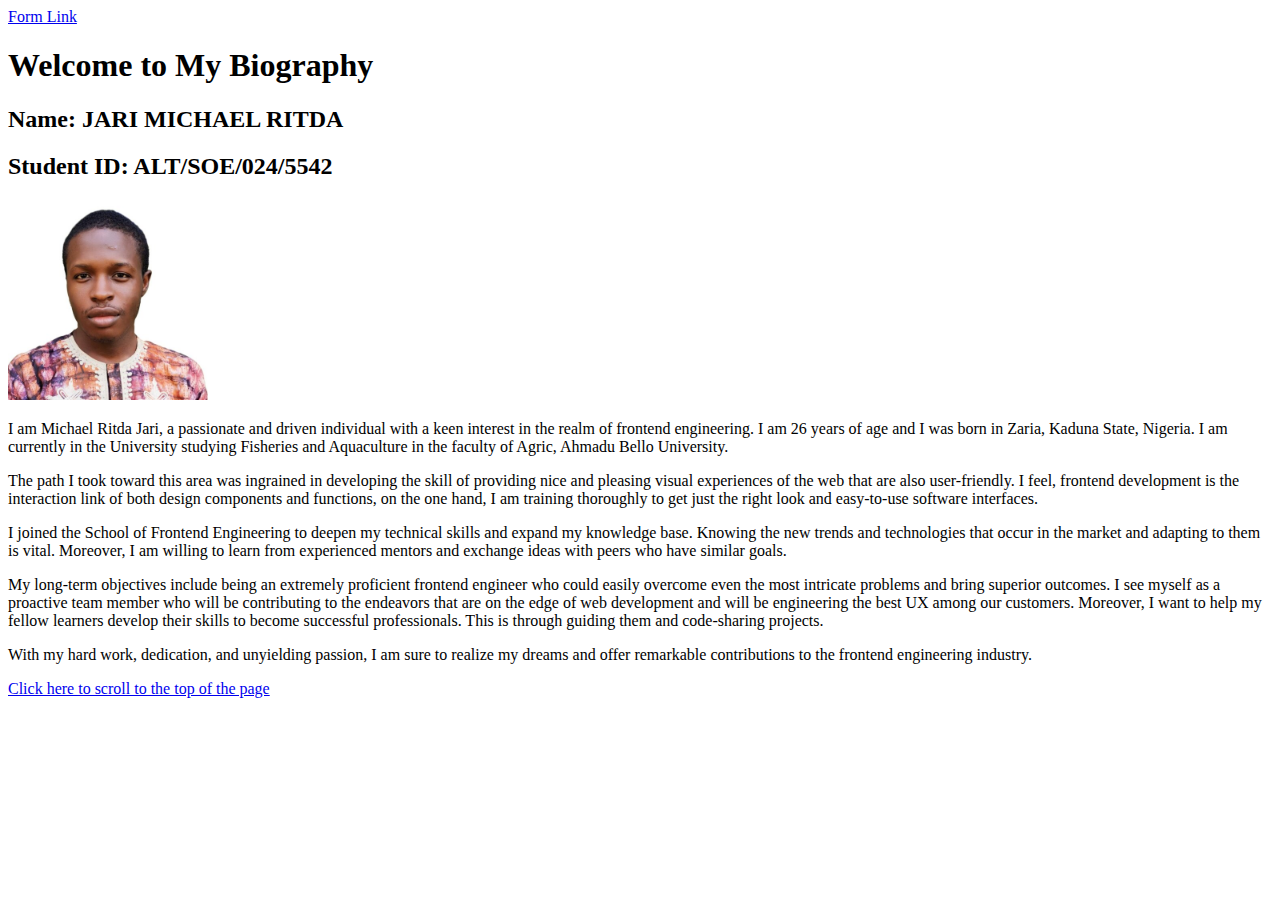
<file: index.html>
<!DOCTYPE html>
<html lang="en">
<head>
    <meta charset="UTF-8">
    <meta name="viewport" content="width=device-width, initial-scale=1.0">
    <title>AltSchool Assignment</title>
</head>
<body>
    <div id="top-of-page"></div>
    <a href="https://jarilone.github.io/Assignment/Form.html">Form Link</a>
    <div></div>
    <header>
        <h1>Welcome to My Biography</h1>
    </header>
    <h2>Name: JARI MICHAEL RITDA</h1>
    <h2>Student ID: ALT/SOE/024/5542</h2>
    <img src="passport.jpg" alt="passport-image" style="height: 200px; width: 200px;"   />
    <br />
    <p>I am Michael Ritda Jari, a passionate and driven individual with a keen interest in the realm of frontend engineering. I am 26 years of age and I was born in Zaria, Kaduna State, Nigeria. I am currently in the University studying Fisheries and Aquaculture in the faculty of Agric, Ahmadu Bello University.</p>
    <p>The path I took toward this area was ingrained in developing the skill of providing nice and pleasing visual experiences of the web that are also user-friendly. I feel, frontend development is the interaction link of both design components and functions, on the one hand, I am training thoroughly to get just the right look and easy-to-use software interfaces.</p>
    <p>I joined the School of Frontend Engineering to deepen my technical skills and expand my knowledge base. Knowing the new trends and technologies that occur in the market and adapting to them is vital. Moreover, I am willing to learn from experienced mentors and exchange ideas with peers who have similar goals.</p>
    <p>My long-term objectives include being an extremely proficient frontend engineer who could easily overcome even the most intricate problems and bring superior outcomes. I see myself as a proactive team member who will be contributing to the endeavors that are on the edge of web development and will be engineering the best UX among our customers. Moreover, I want to help my fellow learners develop their skills to become successful professionals. This is through guiding them and code-sharing projects.</p>
    <p>With my hard work, dedication, and unyielding passion, I am sure to realize my dreams and offer remarkable contributions to the frontend engineering industry.</p>
    <a href="#top-of-page">Click here to scroll to the top of the page</a>
</body>
</html>
</file>
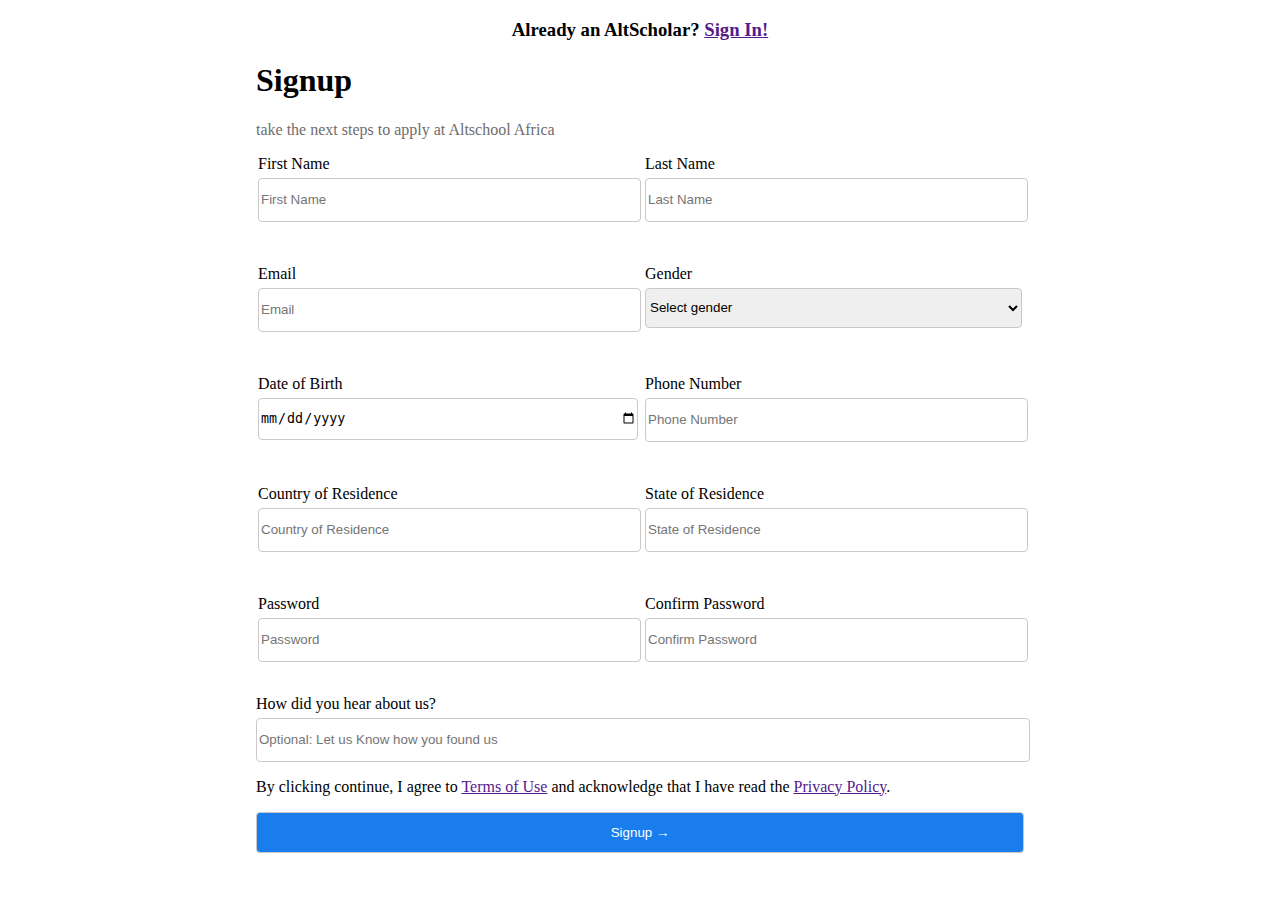
<file: Form.html>
<!DOCTYPE html>
<html lang="en">
<head>
    <meta charset="UTF-8">
    <meta name="viewport" content="width=device-width, initial-scale=1.0">
    <link rel="stylesheet" href="styles.css" />
    <title>Altschool form</title>
</head>
<body>
    <div>
        <form>
            <div>
                <h3 class="center">Already an AltScholar? <a href="">Sign In!</a></h2>
                <h1>Signup</h2>
                    <p class="fade">take the next steps to apply at Altschool Africa</p>
            </div>
            <fieldset>
                <label for="first-name">First Name <input id="first-name" placeholder="First Name" type="text" /></label>
                <label for="last-name">Last Name <input id="last-name" placeholder="Last Name" type="text" /></label>
                <label for="email">Email <input id="email" type="email" placeholder="Email" /></label>
                <label for="gender">Gender
                    <select>
                        <option value="">Select gender</option>
                        <option value="1">Male</option>
                        <option value="2">Female</option>
                    </select>
                </label>
                <label for="date-of-birth">Date of Birth <input id="date-of-birth" type="date" /></label>
                <label for="phone-number">Phone Number <input type="number" placeholder="Phone Number" /></label>
                <label for="country">Country of Residence <input id="country" placeholder="Country of Residence" type="text" /></label>
                <label for="state">State of Residence <input id="state" placeholder="State of Residence" type="text" /></label>
                <label for="password">Password <input id="password" placeholder="Password" type="password" /></label>
                <label for="confirm-password">Confirm Password <input id="confirm-password" placeholder="Confirm Password" type="password" /></label>
            </fieldset>
            <label for="info">How did you hear about us? <input placeholder="Optional: Let us Know how you found us"></textarea></label>
            <p>By clicking continue, I agree to <a href="">Terms of Use</a> and acknowledge that I have read the <a href="">Privacy Policy</a>.</p>
            <button>Signup →</button>
        </form>
    </div>
</body>
</html>
</file>
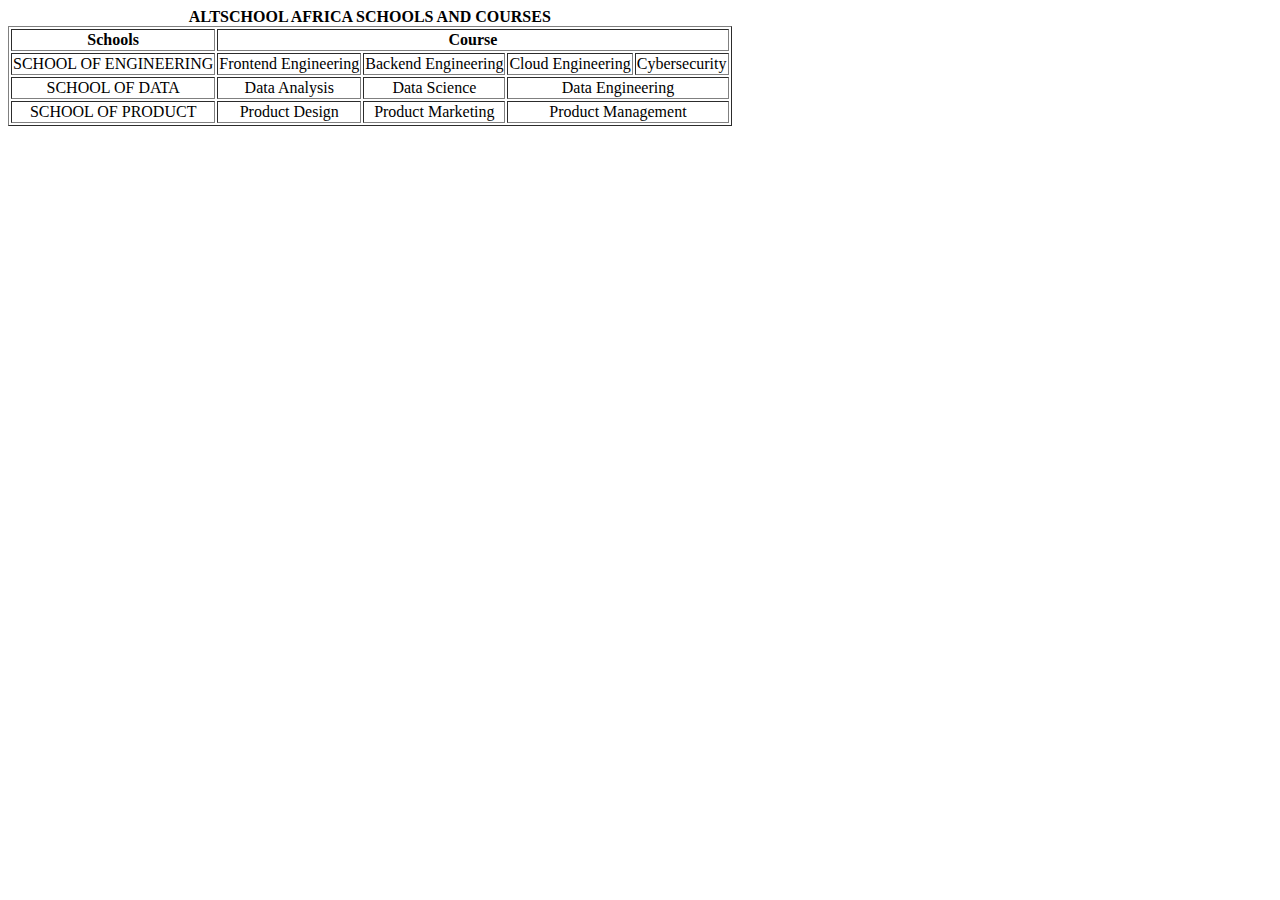
<file: Table stuffs.html>
<!DOCTYPE html>
<html lang="en">
<head>
    <meta charset="UTF-8">
    <meta name="viewport" content="width=device-width, initial-scale=1.0">
    <title>AltSchool Table</title>
</head>
<body>
    <table border="1">
        <caption><strong>ALTSCHOOL AFRICA SCHOOLS AND COURSES</strong></caption>
        <thead>
            <tr>
                <th>Schools</th>
                <th colspan="4">Course</th>
            </tr>
        </thead>
        <tbody>
            <tr align="center">
                <td>SCHOOL OF ENGINEERING</td>
                <td>Frontend Engineering</td>
                <td>Backend Engineering</td>
                <td>Cloud Engineering</td>
                <td>Cybersecurity</td>
            </tr>
            <tr align="center">
                <td>SCHOOL OF DATA</td>
                <td>Data Analysis</td>
                <td>Data Science</td>
                <td colspan="2">Data Engineering</td>
            </tr>
            <tr align="center">
                <td>SCHOOL OF PRODUCT</td>
                <td>Product Design</td>
                <td>Product Marketing</td>
                <td colspan="2">Product Management</td>
            </tr>
        </tbody>
    </table>
</body>
</html>
</file>
<file: styles.css>
body {
    font-family:Verdana, Geneva, Tahoma, sans-serif
    color: #000;
}
form {
    margin: 0 auto;
    max-width: 800px;
    min-width: 300px;
    width: 60vw;
}
.center { 
    text-align: center;
}
fieldset {
    border: none;
    display: grid;
    grid-template-columns: repeat(2, 1fr);
    gap: 10px;
    grid-auto-rows: minmax(100px, auto);
    padding: 0px;
}
button {
    color: #fff;
    background-color: #1a7dee;
    display: block;
    width: 100%;
    padding: 0.75rem;
    border: solid 1px #ccc8c8;
    border-radius: 4px;
    cursor: pointer;
}
input, textarea, select{
    width: 100%;
    margin: 0;
    margin-top: 5px;
    min-height: 3em;
    border-radius: 4px;
    border: solid 1px #ccc8c8
  }
  
  .fade {
    color: #6e6d6d;
  }
</file>
